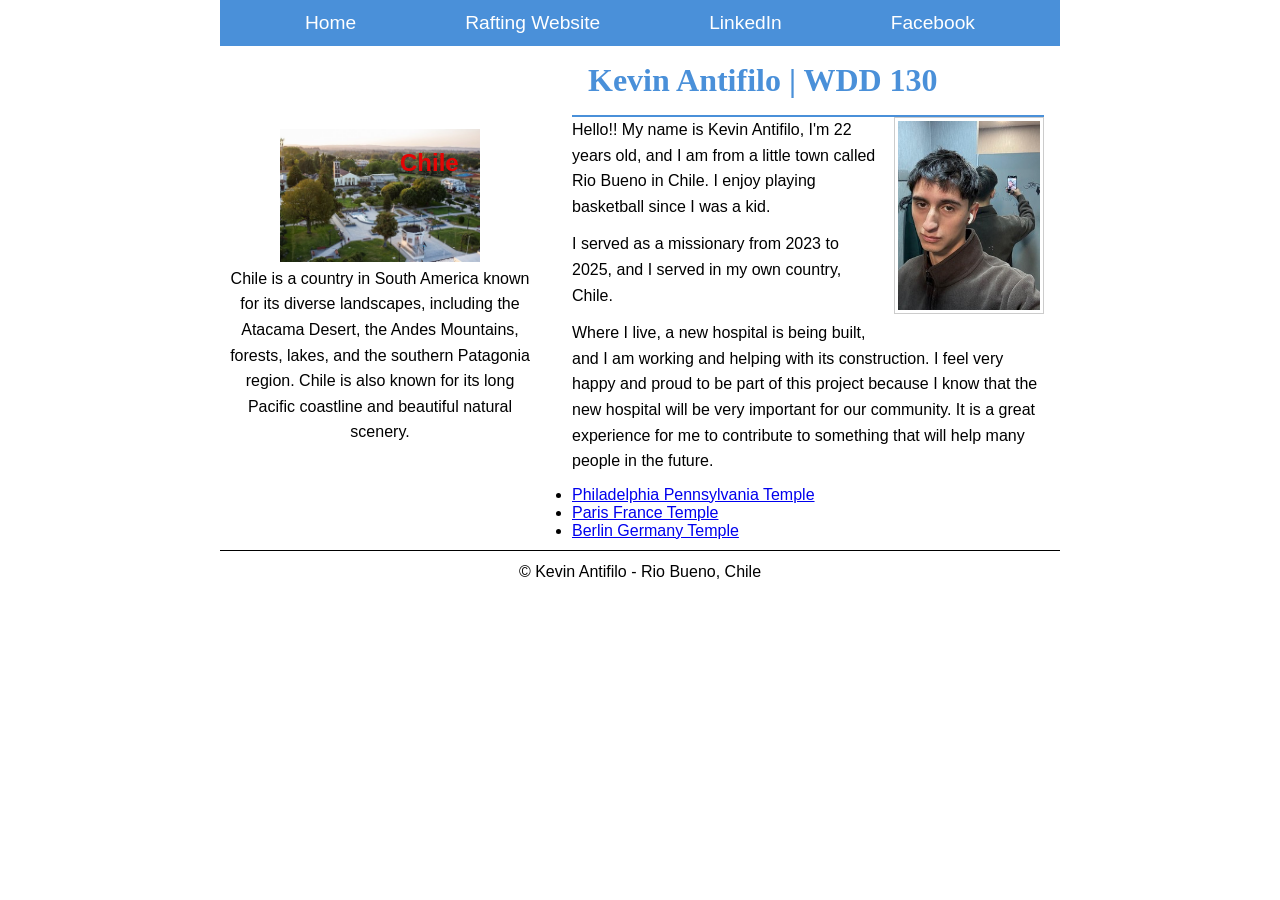
<file: index.html>
<!DOCTYPE html>
<html lang="en">

<head>
    <meta charset="UTF-8">
    <meta name="viewport" content="width=device-width, initial-scale=1.0">
    <title>WDD 130 | Kevin Antifilo</title>
    <meta name="description"
      content="Kevin Antifilo's WDD 130 home page about web development and personal interests.">
    <meta name="author" content="Kevin Antifilo">
    <link rel="stylesheet" href="styles/styles.css">
</head>

<body>
    <header>
        <nav>
            <a href="#">Home</a>
            <a href="wwr/">Rafting Website</a>
            <a href="https://linkedin.com" target="_blank" rel="noopener">LinkedIn</a>
            <a href="https://facebook.com" target="_blank" rel="noopener">Facebook</a>
        </nav>
    </header>

    <div class="grid">
        <main>
            <h1>Kevin Antifilo | WDD 130</h1>

            <img src="images/profile.jpg" alt="Hello, my name is Kevin Antifilo">

            <p>
                Hello!! My name is Kevin Antifilo, I'm 22 years old, and I am from a little town
                called
                Rio Bueno in Chile. I enjoy playing basketball since I was a kid.
            </p>

            <p>
                I served as a missionary from 2023 to 2025, and I served in my own country, Chile.
            </p>

            <p>
                Where I live, a new hospital is being built, and I am working and helping with its
                construction. I feel very happy and proud to be part of this project because I know
                that the new hospital will be very important for our community. It is a great
                experience for me to contribute to something that will help many people in the
                future.
            </p>
            <ul class="box">
                <li>
                    <a href="https://www.churchofjesuschrist.org/temples/details/philadelphia-pennsylvania-temple"
                      target="_blank" rel="noopener">
                        Philadelphia Pennsylvania Temple
                    </a>
                </li>
                <li>
                    <a href="https://www.churchofjesuschrist.org/temples/details/paris-france-temple"
                      target="_blank" rel="noopener">
                        Paris France Temple
                    </a>
                </li>
                <li>
                    <a href="https://www.churchofjesuschrist.org/temples/details/berlin-germany-temple"
                      target="_blank" rel="noopener">
                        Berlin Germany Temple
                    </a>
                </li>
            </ul>
        </main>

        <aside class="box">
            <h2>Chile</h2>

            <img src="images/chile.jpg" alt="Landscape of Chile">

            <p>
                Chile is a country in South America known for its diverse landscapes,
                including the Atacama Desert, the Andes Mountains, forests, lakes,
                and the southern Patagonia region. Chile is also known for its long
                Pacific coastline and beautiful natural scenery.
            </p>
        </aside>
    </div>

    <footer>
        <p>© Kevin Antifilo - Rio Bueno, Chile</p>
    </footer>

</body>

</html>
</file>
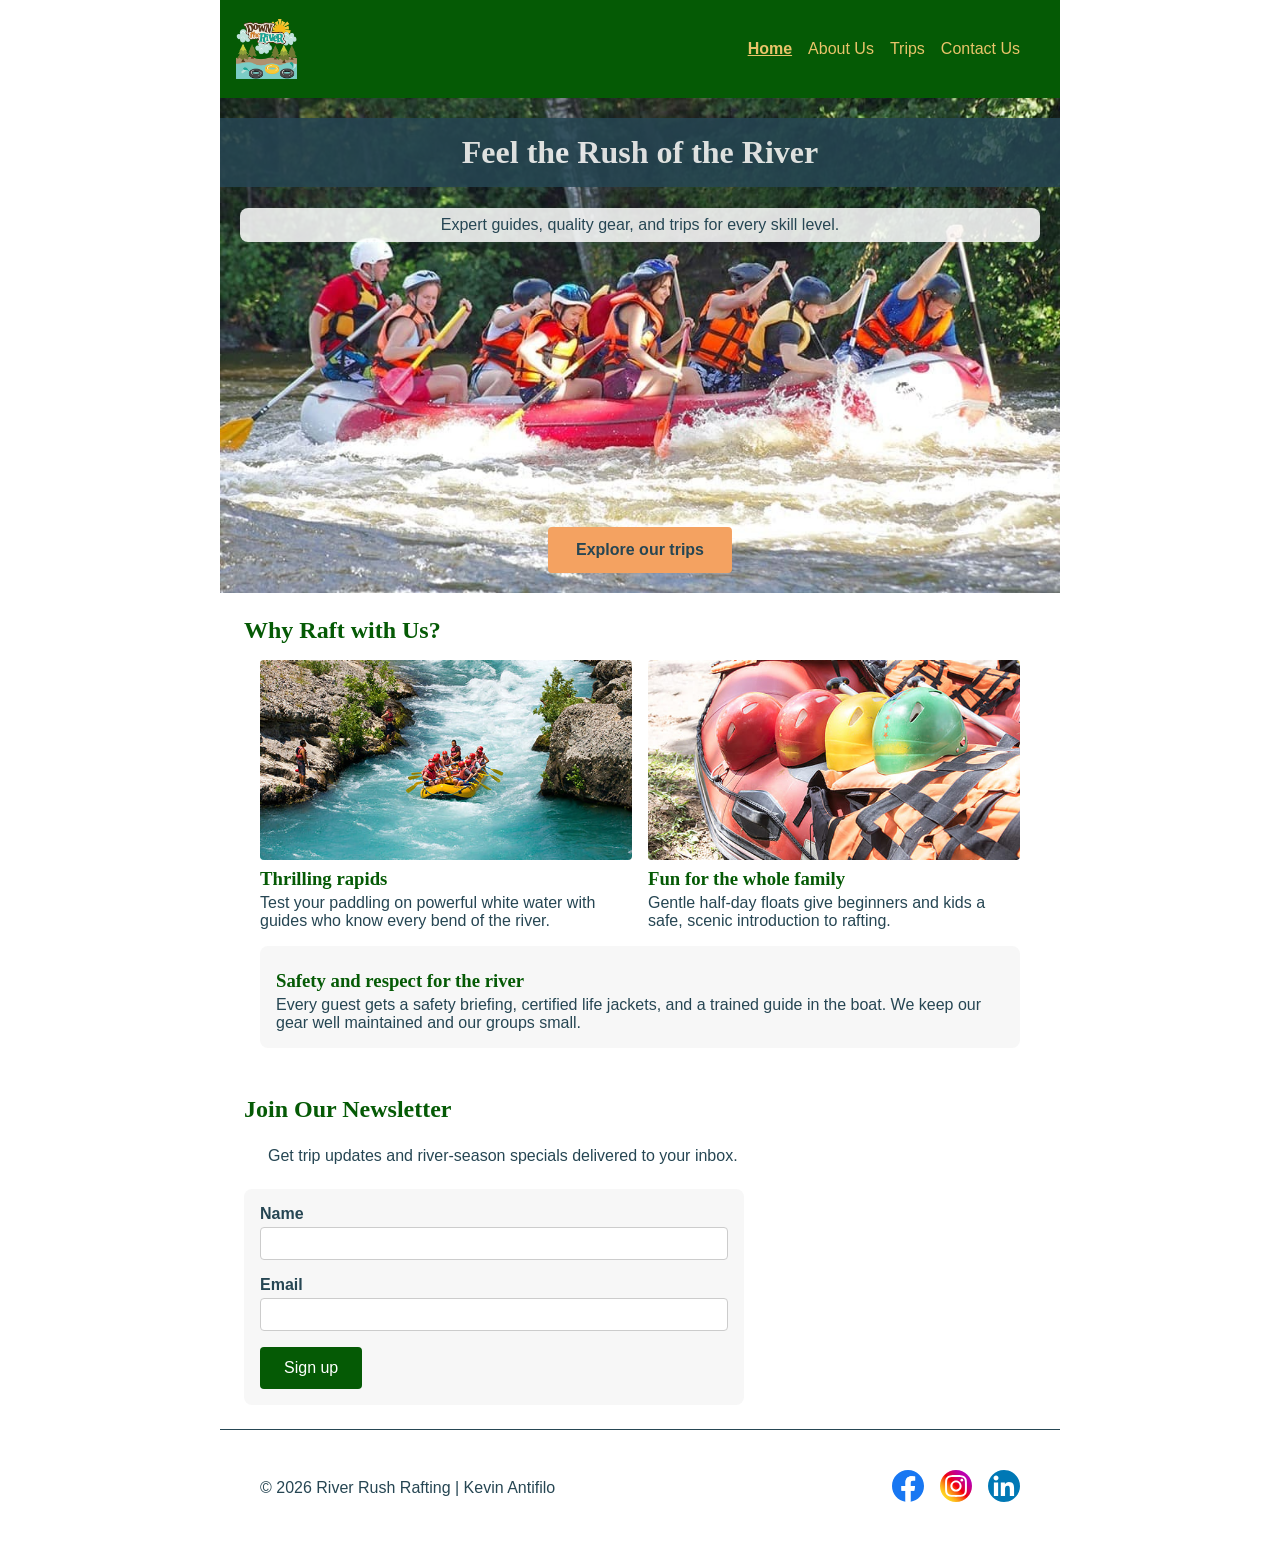
<file: wwr/index.html>
<!DOCTYPE html>
<html lang="en">

<head>
    <meta charset="UTF-8">
    <meta name="viewport" content="width=device-width, initial-scale=1.0">
    <title>Home | River Rush Rafting</title>
    <meta name="description"
      content="River Rush Rafting offers guided white water trips for every skill level. Explore our adventures and sign up for our newsletter.">
    <meta name="author" content="Kevin Antifilo">
    <link rel="stylesheet" href="styles/rafting.css">
</head>

<body>
    <header>
        <img src="images/logo.png" alt="River Rush Rafting Logo">
        <nav>
            <ul>
                <li><a href="index.html" aria-current="page">Home</a></li>
                <li><a href="about.html">About Us</a></li>
                <li><a href="trips.html">Trips</a></li>
                <li><a href="contact.html">Contact Us</a></li>
            </ul>
        </nav>
    </header>

    <main>
        <div class="hero">
            <img src="images/hero.jpg" alt="Rafters paddling through white water rapids">
            <h1>Feel the Rush of the River</h1>
            <p class="hero-intro">Expert guides, quality gear, and trips for every skill level.</p>
            <a class="hero-cta" href="trips.html">Explore our trips</a>
        </div>

        <section>
            <h2>Why Raft with Us?</h2>
            <div class="highlights">
                <article>
                    <img src="images/adventure1.jpg" alt="Rafters through a narrow rocky gorge">
                    <h3>Thrilling rapids</h3>
                    <p>Test your paddling on powerful white water with guides who know every bend of the river.</p>
                </article>
                <article>
                    <img src="images/adventure3.jpg" alt="Family enjoying a calm rafting trip">
                    <h3>Fun for the whole family</h3>
                    <p>Gentle half-day floats give beginners and kids a safe, scenic introduction to rafting.</p>
                </article>
                <article class="wide">
                    <h3>Safety and respect for the river</h3>
                    <p>Every guest gets a safety briefing, certified life jackets, and a trained guide in the boat.
                        We keep our gear well maintained and our groups small.</p>
                </article>
            </div>
        </section>

        <section class="newsletter">
            <h2>Join Our Newsletter</h2>
            <p>Get trip updates and river-season specials delivered to your inbox.</p>
            <form action="#" method="post">
                <div class="form-row">
                    <label for="name">Name</label>
                    <input type="text" id="name" name="name" required>
                </div>
                <div class="form-row">
                    <label for="email">Email</label>
                    <input type="email" id="email" name="email" required>
                </div>
                <button type="submit">Sign up</button>
            </form>
        </section>
    </main>

    <footer>
        <p>&copy; 2026 River Rush Rafting | Kevin Antifilo</p>
        <nav class="socialmedia">
            <a href="https://facebook.com">
                <img src="images/facebook.svg" alt="Facebook Icon">
            </a>
            <a href="https://instagram.com">
                <img src="images/instagram.svg" alt="Instagram Icon">
            </a>
            <a href="https://linkedin.com">
                <img src="images/linkedin.svg" alt="LinkedIn Icon">
            </a>
        </nav>
    </footer>
</body>

</html>
</file>
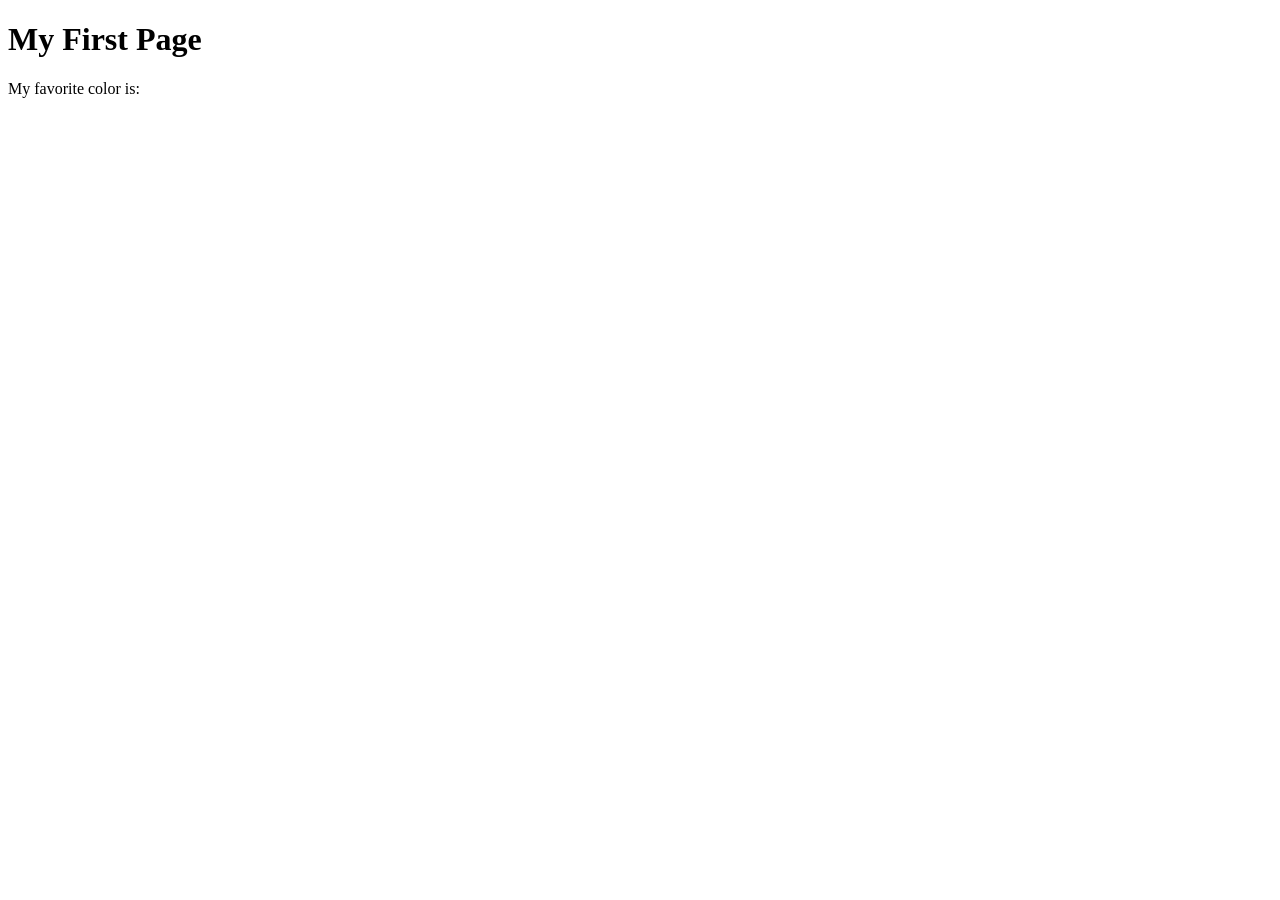
<file: week01/first-page.html>
<!DOCTYPE html>
<html lang="en">
<head>
    <meta charset="UTF-8">
    <meta name="viewport" content="width=device-width, initial-scale=1.0">
    <title>My First Page</title>
</head>
<body>
    <h1>My First Page</h1>
    <p>My favorite color is: </p>
</body>
</html>
</file>
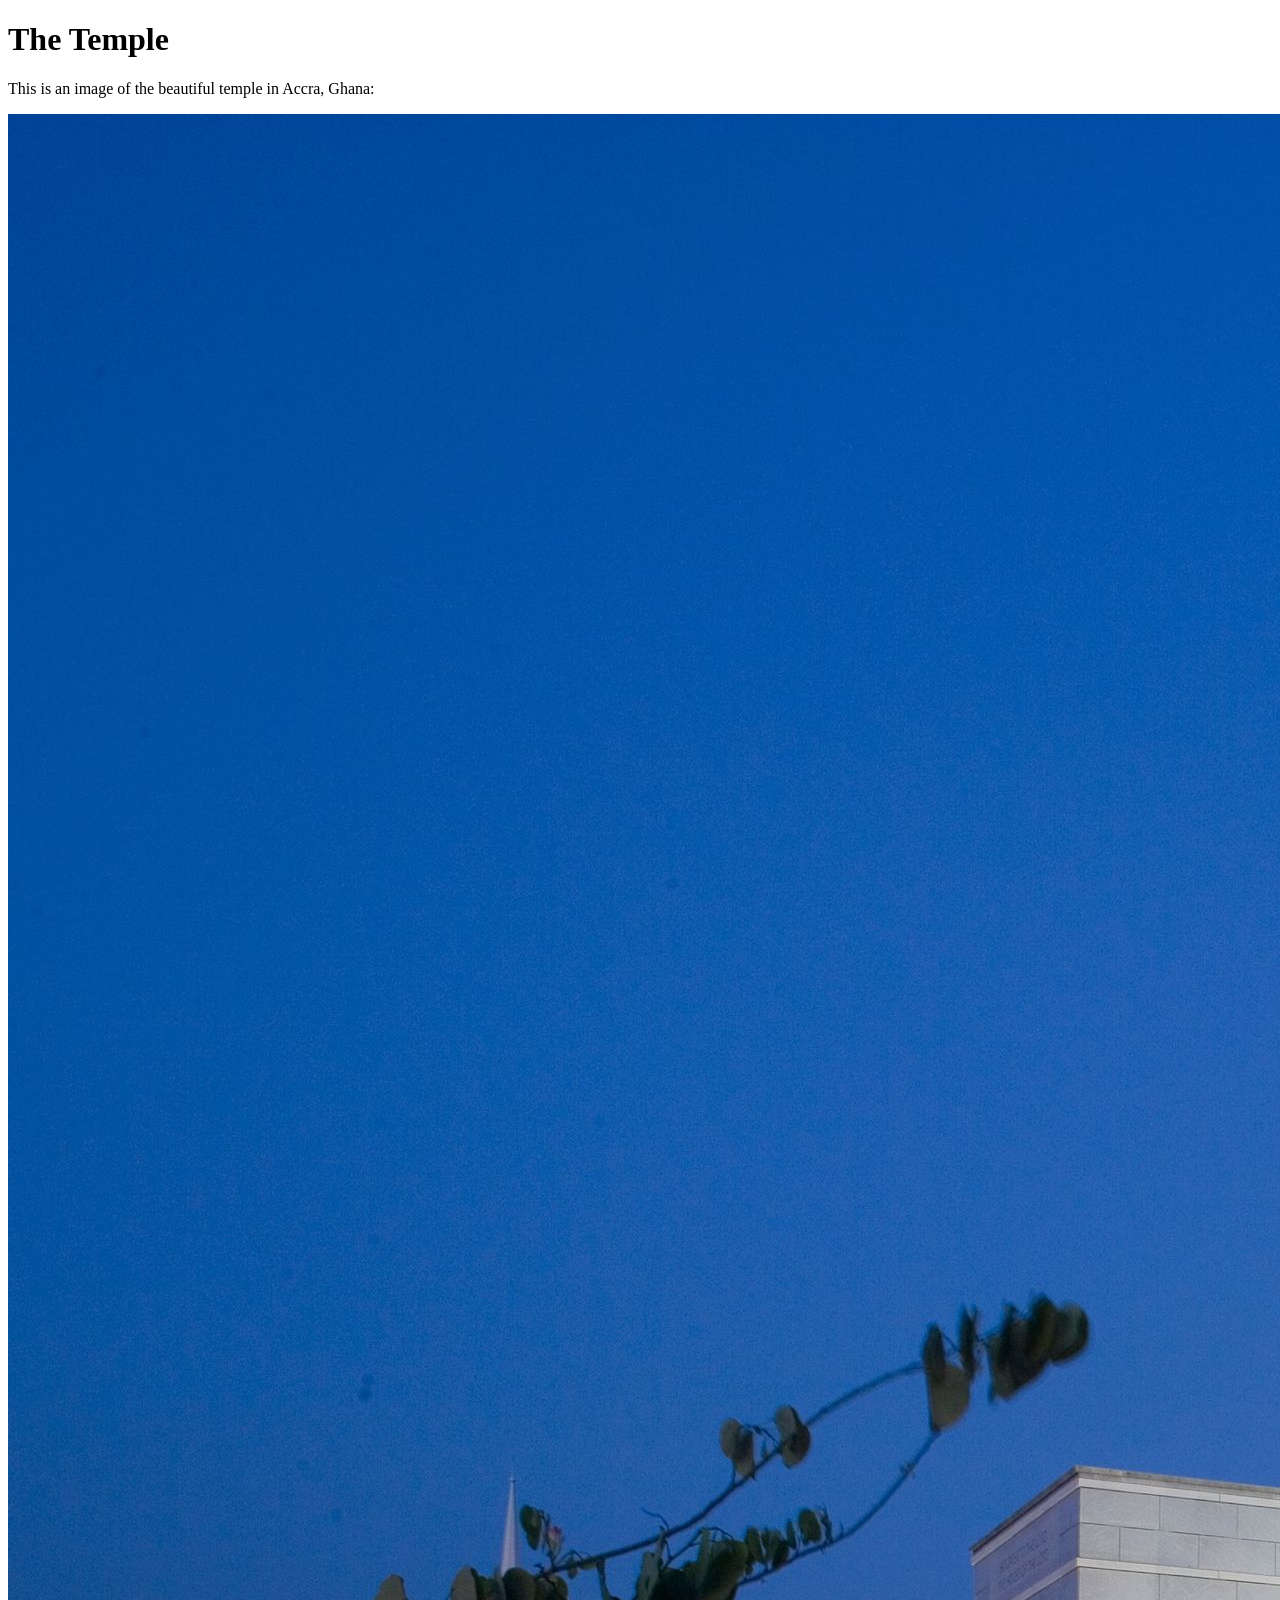
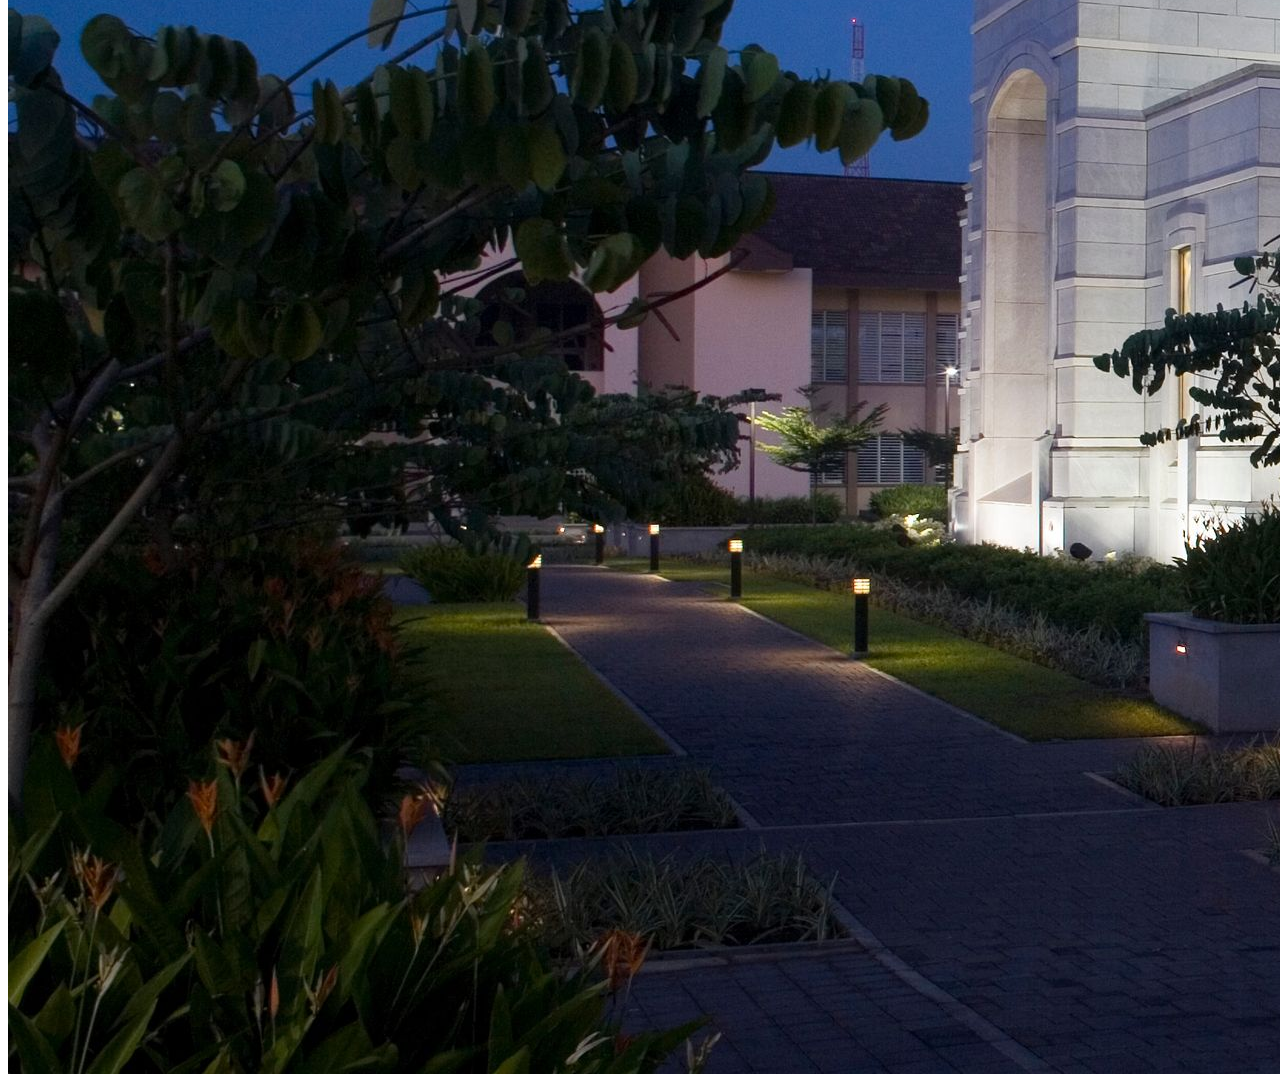
<file: week01/images.html>
<!DOCTYPE html>
<html lang="en">
<head>
    <meta charset="UTF-8">
    <meta name="viewport" content="width=device-width, initial-scale=1.0">
    <title>Temple Image</title>
</head>
<body>
    <h1>The Temple</h1>
    <p>This is an image of the beautiful temple in Accra, Ghana:</p>
    <img src="images/temple-large.jpeg" alt="The Accra Ghana Temple">
    
</body>
</html>
</file>
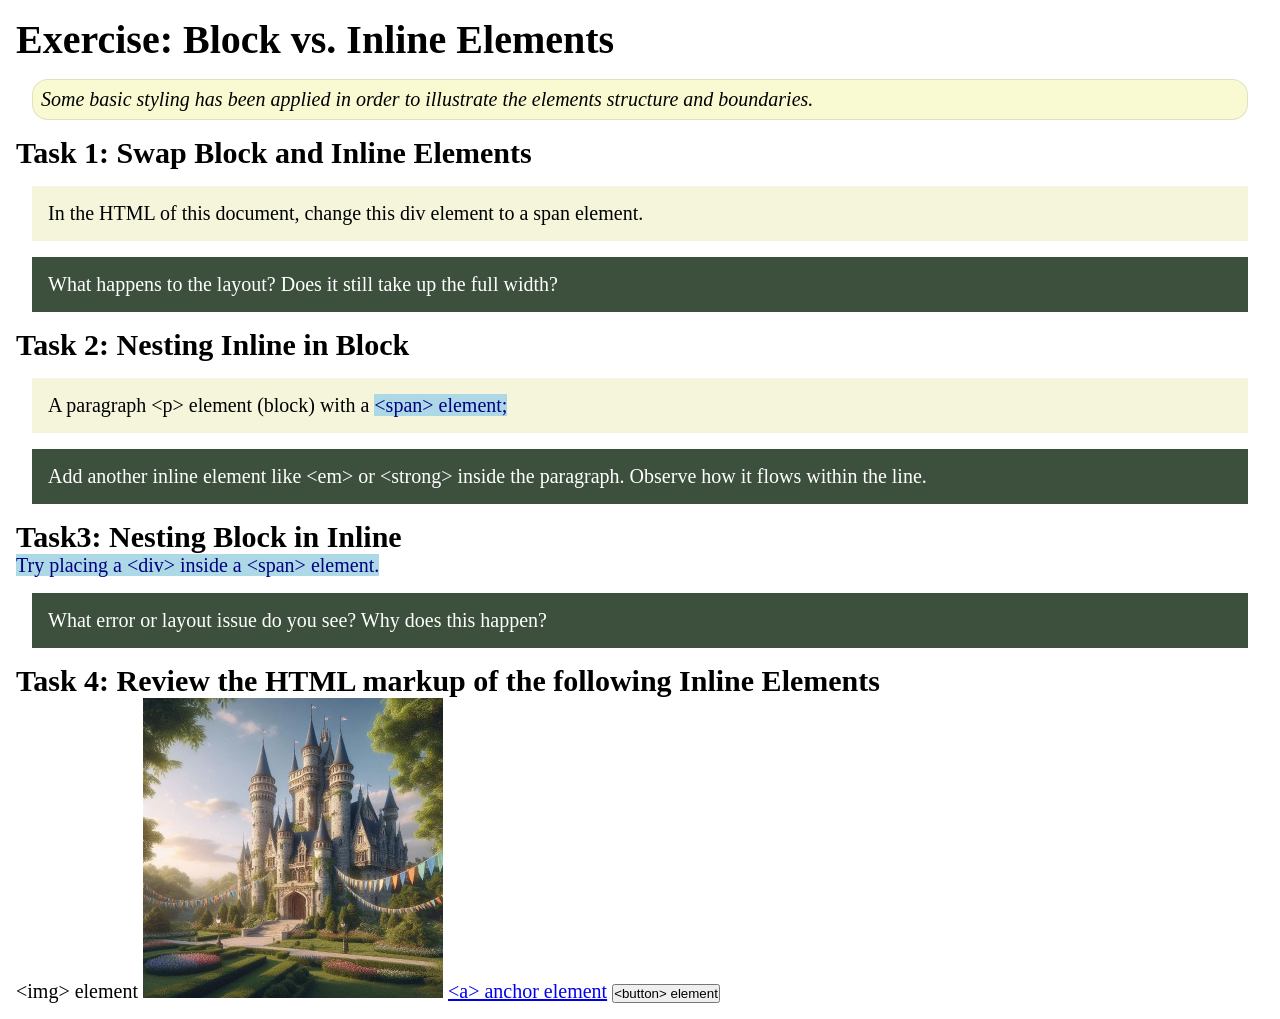
<file: week02/block-vs-inline.html>
<!DOCTYPE html>
<html lang="en">

<head>
    <meta charset="UTF-8">
    <meta name="viewport" content="width=device-width, initial-scale=1.0">
    <title>Exercise: Block vs. Inline Elements</title>
    <link rel="stylesheet" href="styles/block-vs-inline.css">
</head>

<body>
    <main>
        <h1>Exercise: Block vs. Inline Elements</h1>
        <p class="note">Some basic styling has been applied in order to illustrate the elements structure and
            boundaries.</p>

        <h2>Task 1: Swap Block and Inline Elements</h2>
        <div>In the HTML of this document, change this div element to a span element.</div>

        <p class="question">What happens to the layout? Does it still take up the full width?</p>

        <h2>Task 2: Nesting Inline in Block</h2>
        <p>A paragraph &lt;p&gt; element (block) with a <span>&lt;span&gt; element;</span></p>
        <p class="question">Add another inline element like &lt;em&gt; or &lt;strong&gt; inside the paragraph. Observe
            how it flows within the line.</p>

        <h2>Task3: Nesting Block in Inline</h2>
        <span>Try placing a &lt;div&gt; inside a &lt;span&gt; element.</span>
            <p class="question">What error or layout issue do you see? Why does this happen?</p>


            <h2>Task 4: Review the HTML markup of the following Inline Elements</h2>
        &lt;img&gt; element
        <img src="images/castle.webp" alt="placeholder image (images are inline)" width="300" height="300">
        <a href="https://churchofjesuschrist.org">&lt;a&gt; anchor element</a>
        <button type="button">&lt;button&gt; element</button>
    </main>
</body>

</html>
</file>
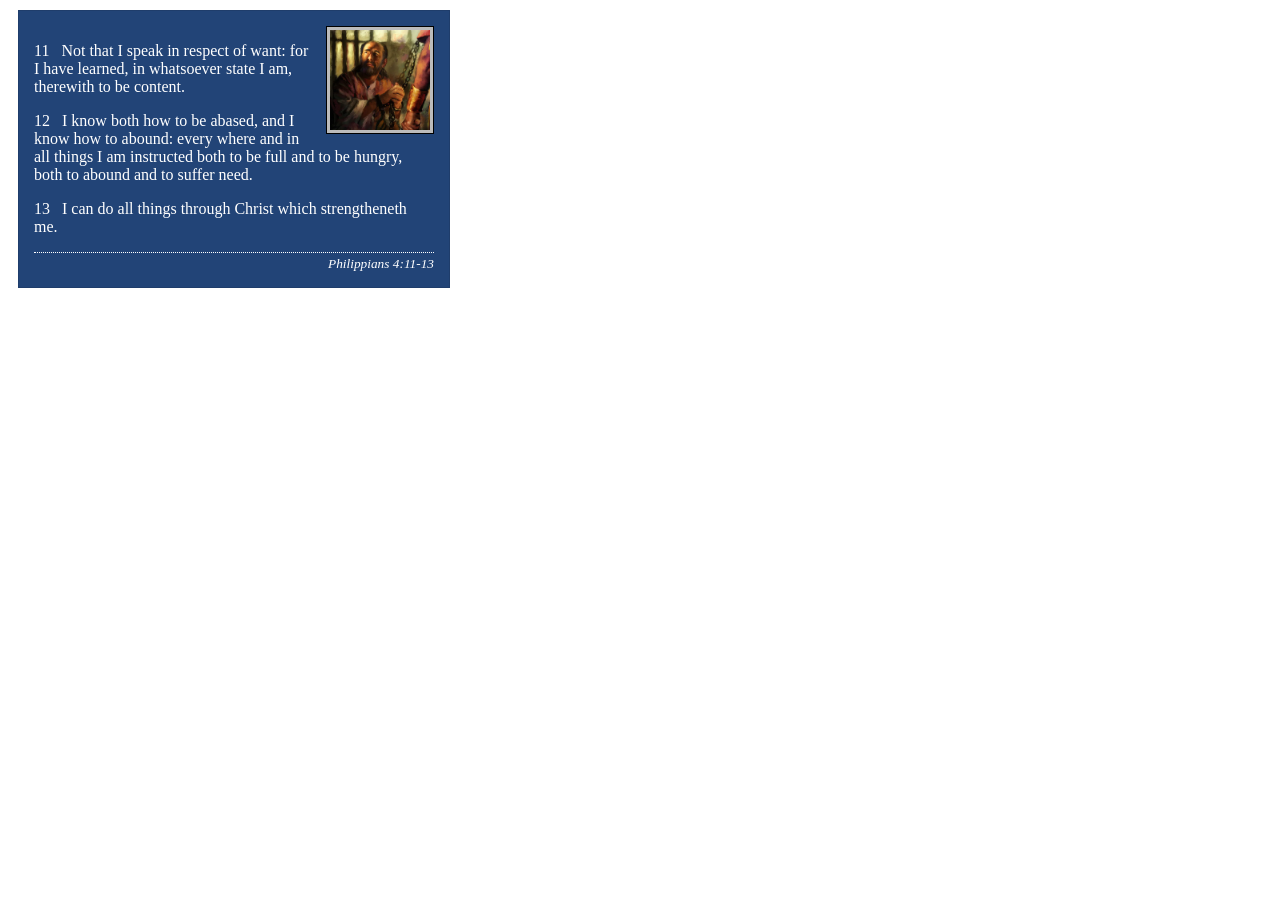
<file: week02/box-model-solution.html>
<!DOCTYPE html>
<html lang="en">
<head>
    <meta charset="UTF-8">
    <meta name="viewport" content="width=device-width, initial-scale=1.0">
    <title>Box Model Activity</title>
    <link rel="stylesheet" href="styles/box-model-solution.css">
</head>
<body>
    <main>
        <div class="callout">
            <img src="images/apostle-paul-imprisoned.webp" alt="Paul the Apostle - Imprisoned in Rome" width="200" height="200">
            <blockquote>
                <p>11 &nbsp; Not that I speak in respect of want: for I have learned, in whatsoever state I am, therewith to be content.</p>
                <p>12 &nbsp; I know both how to be abased, and I know how to abound: every where and in all things I am instructed both to be full and to be hungry, both to abound and to suffer need.</p>
                <p>13 &nbsp; I can do all things through Christ which strengtheneth me.</p>
            </blockquote>
            <cite>Philippians 4:11-13</cite>
        </div>
    </main>
</body>
</html>
</file>
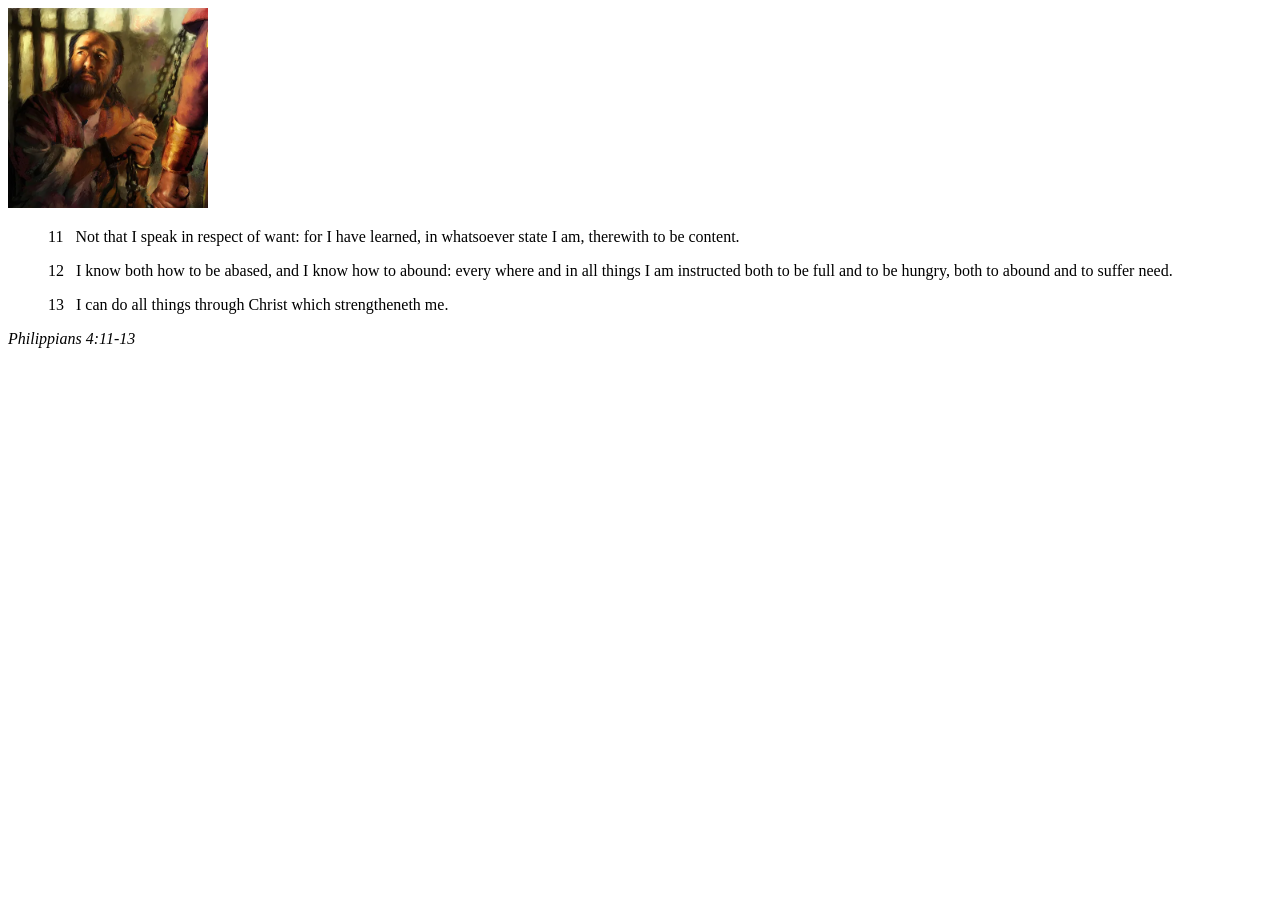
<file: week02/box-model.html>
<!DOCTYPE html>
<html lang="en">
<head>
    <meta charset="UTF-8">
    <meta name="viewport" content="width=device-width, initial-scale=1.0">
    <title>Box Model Activity</title>
</head>
<body>
    <main>
        <div class="callout">
            <img src="images/apostle-paul-imprisoned.webp" alt="Paul the Apostle - Imprisoned in Rome" width="200" height="200">
            <blockquote>
                <p>11 &nbsp; Not that I speak in respect of want: for I have learned, in whatsoever state I am, therewith to be content.</p>
                <p>12 &nbsp; I know both how to be abased, and I know how to abound: every where and in all things I am instructed both to be full and to be hungry, both to abound and to suffer need.</p>
                <p>13 &nbsp; I can do all things through Christ which strengtheneth me.</p>
            </blockquote>
            <cite>Philippians 4:11-13</cite>
        </div>
    </main>
</body>
</html>
</file>
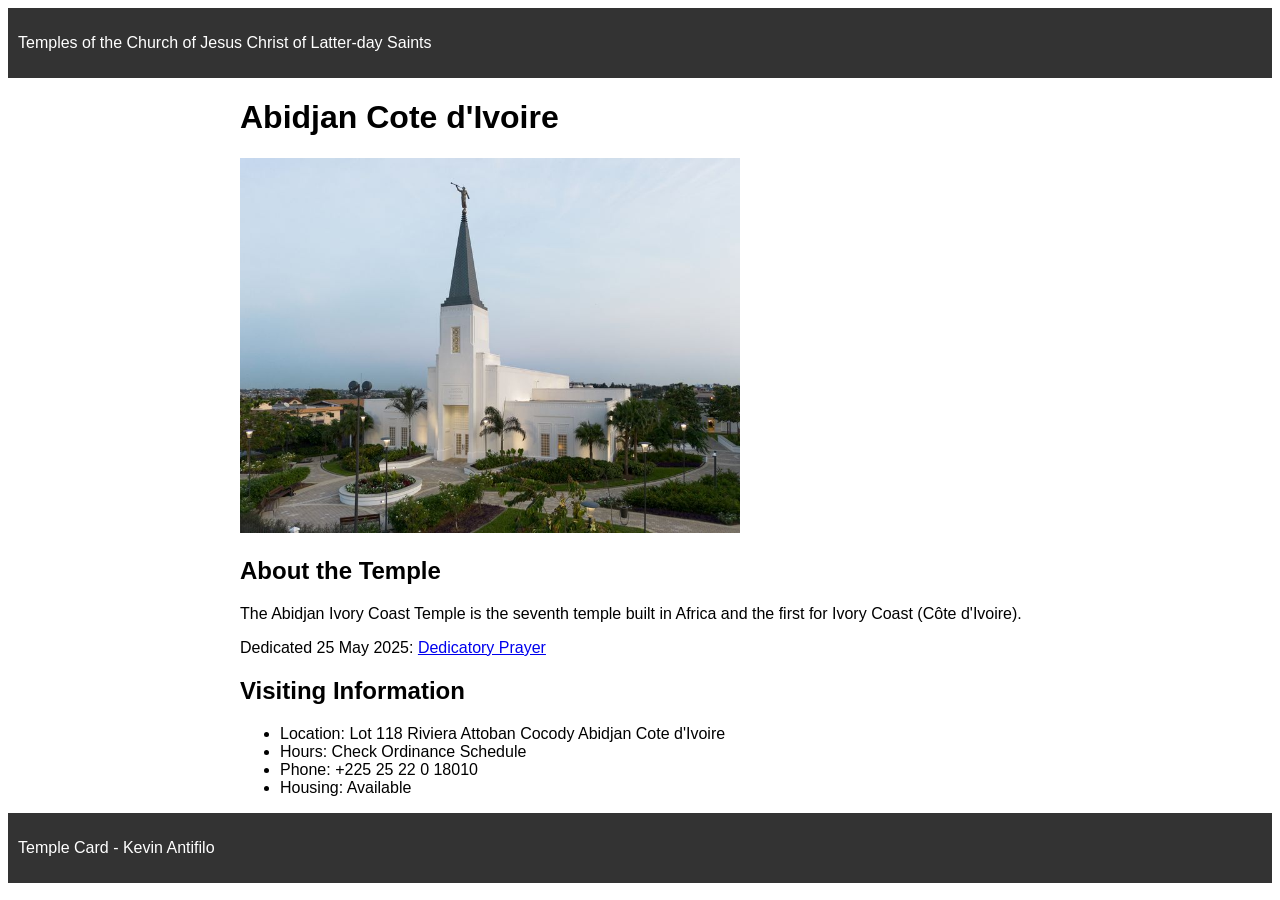
<file: week02/temple.html>
<!DOCTYPE html>
<html lang="en">

<head>
    <meta charset="UTF-8">
    <meta name="viewport" content="width=device-width, initial-scale=1.0">
    <title>Temple Card - Abidjan Cote d'Ivoire</title>
</head>
<link rel="stylesheet" href="styles/temple.css">
<body>
    <header>
        <p>Temples of the Church of Jesus Christ of Latter-day Saints</p>
    </header>
    <main>
        <h1>Abidjan Cote d'Ivoire</h1>
        <picture>
            <img src="images/abidjan-ivory-coast.jpeg" alt="Abidjan Cote d'Ivoire Temple">
        </picture>
        <section>
            <h2>About the Temple</h2>
            <p>The Abidjan Ivory Coast Temple is the seventh temple built in Africa and the first for Ivory Coast (Côte
                d'Ivoire).</p>
            <p>Dedicated 25 May 2025: <a
                    href="https://www.churchofjesuschrist.org/temples/dedicatory-prayer/abidjan-ivory-coast-temple/2025-05-25?lang=eng"
                    target="_blank" rel="noopener noreferrer">Dedicatory Prayer</a></p>
        </section>
        <section>
            <h2>Visiting Information</h2>
            <ul>
                <li>Location: Lot 118 Riviera Attoban Cocody Abidjan Cote d'Ivoire</li>
                <li>Hours: Check Ordinance Schedule</li>
                <li>Phone: +225 25 22 0 18010</li>
                <li>Housing: Available</li>
            </ul>
        </section>
    </main>
    <footer>
        <p>Temple Card - Kevin Antifilo</p>
    </footer>
</body>

</html>
</file>
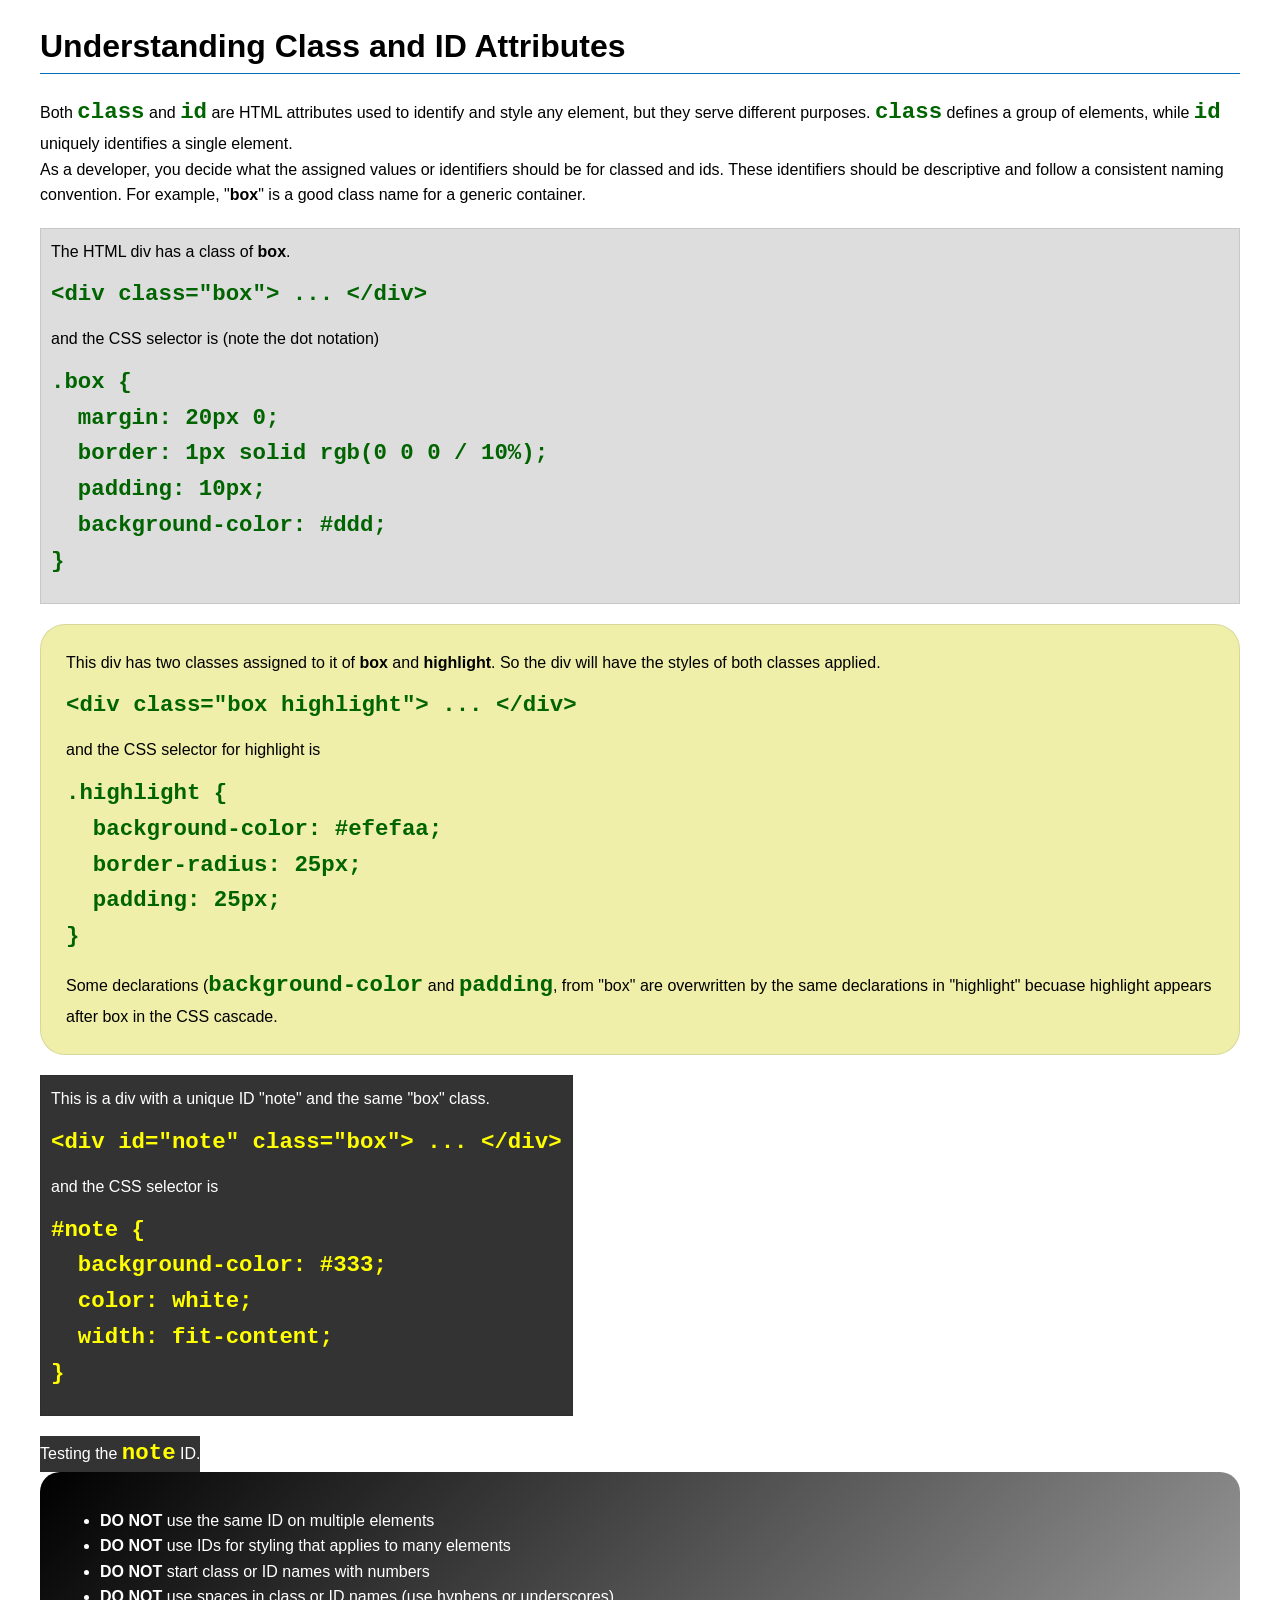
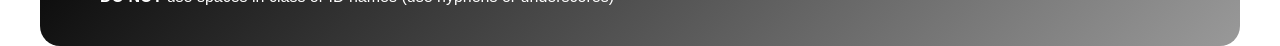
<file: week03/class-and-id.html>
<!DOCTYPE html>
<html lang="en">

<head>
    <meta charset="UTF-8">
    <meta name="viewport" content="width=device-width, initial-scale=1.0">
    <title>Class vs ID Attributes</title>
    <link rel="stylesheet" href="styles/class-and-id.css">
</head>

<body>
    <h1>Understanding Class and ID Attributes</h1>
    <p>Both <code>class</code> and <code>id</code> are HTML attributes used to identify and style any element, but they
        serve different purposes. <code>class</code> defines a group of elements, while <code>id</code> uniquely
        identifies a single element.</p>
    <p>As a developer, you decide what the assigned values or identifiers should be for classed and ids. These
        identifiers should be
        descriptive and follow a consistent naming convention. For example, "<strong>box</strong>" is a good class name
        for a generic container.</p>
    <div class="box">
        <p>The HTML div has a class of <strong>box</strong>.</p>
        <pre><code class="html">&lt;div class="box"&gt; ... &lt;/div&gt;</code></pre>
        and the CSS selector is (note the dot notation)
        <pre><code class="css">.box {
  margin: 20px 0;
  border: 1px solid rgb(0 0 0 / 10%);
  padding: 10px;
  background-color: #ddd; 
}</code></pre>
    </div>

    <div class="box highlight">
        <p>This div has two classes assigned to it of <strong>box</strong> and <strong>highlight</strong>. So the div
            will have the styles of both classes applied.</p>
        <pre><code class="html">&lt;div class="box highlight"&gt; ... &lt;/div&gt;</code></pre>
        and the CSS selector for highlight is
        <pre><code class="css">.highlight {
  background-color: #efefaa;
  border-radius: 25px;
  padding: 25px;
}</code></pre>
<p>Some declarations (<code>background-color</code> and <code>padding</code>, from "box" are overwritten by the same declarations in "highlight" becuase highlight appears after box in the CSS cascade.</p>
    </div>

    <div id="note" class="box">
        <p>This is a div with a unique ID "note" and the same "box" class.</p>
        <pre><code class="html">&lt;div id="note" class="box"&gt; ... &lt;/div&gt;</code></pre>
        and the CSS selector is
        <pre><code class="css">#note {
  background-color: #333;
  color: white;
  width: fit-content;
}</code></pre>
    </div>

    <div id="note">
        <p>Testing the <code>note</code> ID.</p>
    </div>

    <section id="best-practice">
        <ul>
            <li><strong>DO NOT</strong> use the same ID on multiple elements</li>
            <li><strong>DO NOT</strong> use IDs for styling that applies to many elements</li>
            <li><strong>DO NOT</strong> start class or ID names with numbers</li>
            <li><strong>DO NOT</strong> use spaces in class or ID names (use hyphens or underscores)</li>
        </ul>
    </section>




</body>

</html>
</file>
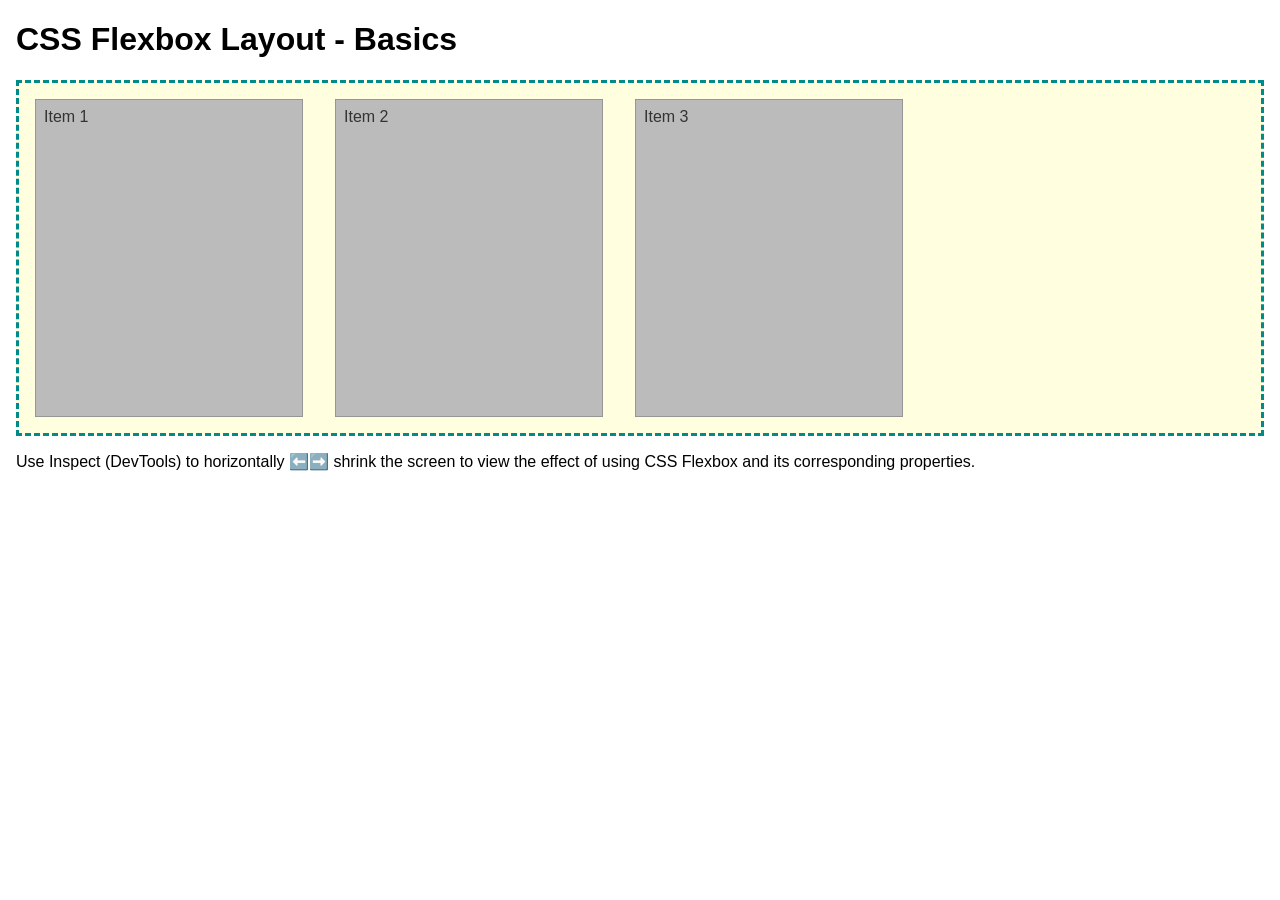
<file: week04/flexbox-layout.html>
<!DOCTYPE html>
<html lang="en">
<head>
    <meta charset="UTF-8">
    <meta name="viewport" content="width=device-width, initial-scale=1.0">
    <title>CSS Flexbox Layout - Basics</title>
    <link rel="stylesheet" href="styles/flexbox.css">
</head>
<body>
    <main>
        <h1>CSS Flexbox Layout - Basics</h1>
        <div class="flex-container">
            <div class="flex-item item1">Item 1</div>
            <div class="flex-item item2">Item 2</div>
            <div class="flex-item item3">Item 3</div>
        </div>
        <p>Use Inspect (DevTools) to horizontally ⬅️➡️ shrink the screen to view the effect of using CSS Flexbox and its corresponding properties.</p>
    </main>
</body>
</html>
</file>
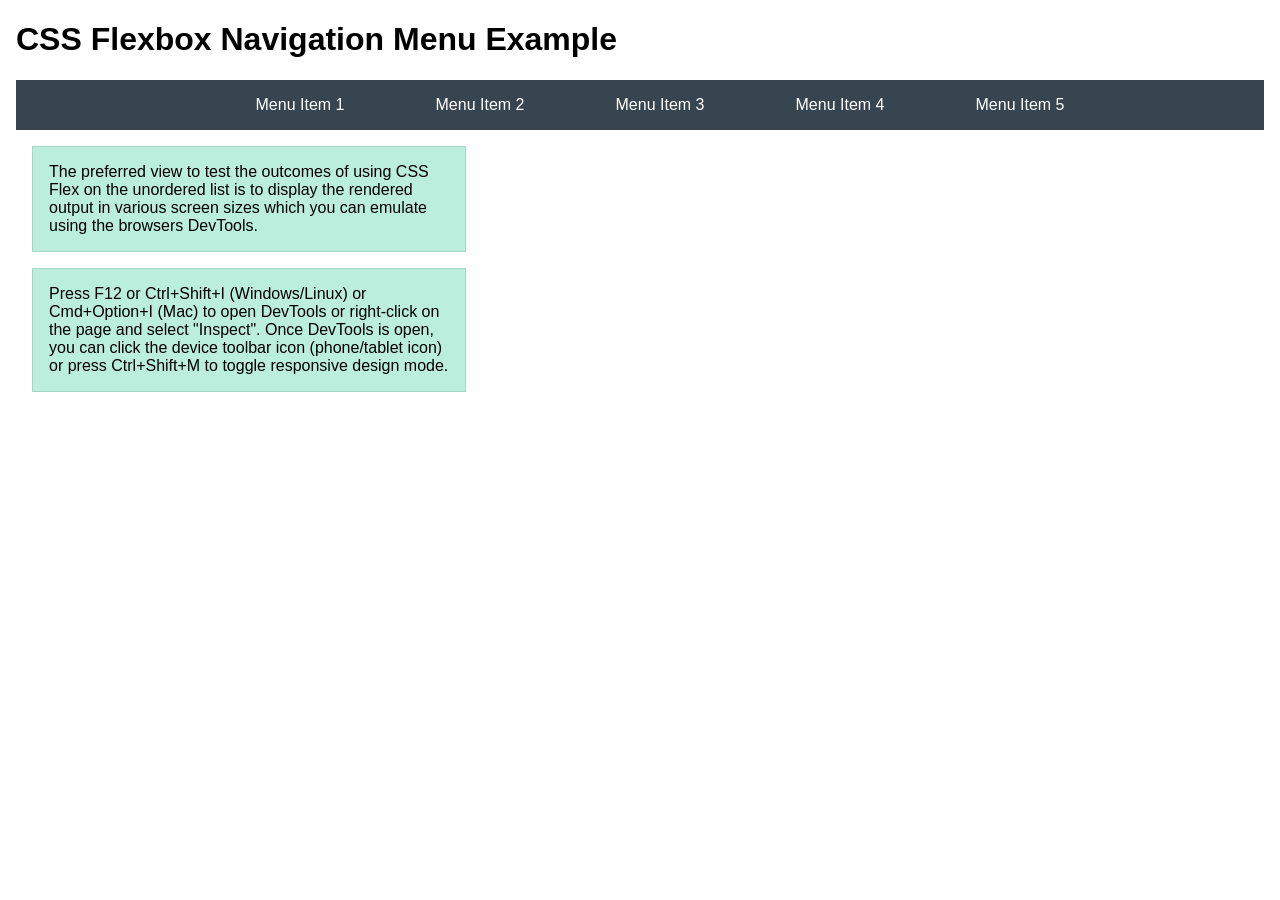
<file: week04/flexbox-menu.html>
<!DOCTYPE html>
<html lang="en">
<head>
    <meta charset="UTF-8">
    <meta name="viewport" content="width=device-width, initial-scale=1.0">
    <title>CSS Flexbox - Navigation Menu</title>
    <link rel="stylesheet" href="styles/flexbox-menu.css">
</head>
<body>
    <main>
        <h1>CSS Flexbox Navigation Menu Example</h1>
        <nav>
            <ul>
                <li><a href="#">Menu Item 1</a></li>
                <li><a href="#">Menu Item 2</a></li>
                <li><a href="#">Menu Item 3</a></li>
                <li><a href="#">Menu Item 4</a></li>
                <li><a href="#">Menu Item 5</a></li>
            </ul>
        </nav>
        <p>The preferred view to test the outcomes of using CSS Flex on the unordered list is to display the rendered output in various screen sizes which you can emulate using the browsers DevTools.</p>

        <p>Press F12 or Ctrl+Shift+I (Windows/Linux) or Cmd+Option+I (Mac) to open DevTools or right-click on the page and select "Inspect". Once DevTools is open, you can click the device toolbar icon (phone/tablet icon) or press Ctrl+Shift+M to toggle responsive design mode.</p>

                      
        
    </main>
</body>
</html>
</file>
<file: styles/styles.css>
* {
    margin: 0;
    padding: 0;
    box-sizing: border-box;
}

body {
    font-family: Arial, sans-serif;
}

h1 {
    font-family: Georgia, serif;
    color: #4a90d9;
    padding: 1rem;
    border-bottom: 2px solid #4a90d9;
}

p {
    font-family: Arial, sans-serif;
    padding: 0;
    line-height: 1.6;
    margin-bottom: 0.75rem;
}

/* Navigation */

header,
.grid,
footer {
    max-width: 840px;
    margin: 0 auto;
}

header {
    background-color: #4a90d9;
}

nav {
    display: flex;
    justify-content: space-evenly;
    align-items: center;
}

nav a {
    display: block;
    color: white;
    text-decoration: none;
    font-family: Arial, sans-serif;
    font-size: 1.2rem;
    padding: 0.75rem 1.5rem;
}

nav a:hover {
    background-color: #3a7ac0;
}

/* Grid layout */

.grid {
    display: grid;
    grid-template-columns: 20rem 1fr;
    align-items: center;
    gap: 1rem;
}

main {
    grid-column: 2/3;
    grid-row: 1/2;
    padding: 0 1rem;
}

aside {
    grid-column: 1/2;
    grid-row: 1/2;
    width: 20rem;
    text-align: center;
    position: relative;
}

aside img {
    width: 200px;
    height: auto;
}

main img {
    width: 150px;
    height: auto;
    float: right;
    margin: 0 0 1rem 1rem;
    border: 1px solid #ccc;
    padding: 3px;
}

aside h2 {
    position: absolute;
    top: 20px;
    left: 180px;
    color: rgb(228, 5, 5);
    font-weight: bold;
}

footer {
    margin-top: 10px;
    border-top: 1px solid #000;
    text-align: center;
    padding: 0.5rem;
}

* Class Selectors *

.box {
    margin: 1rem;
    border: 3px solid rgb(0 0 0 / 10%);
    padding: 1rem;
    background-color: #ddd;
    color: #000;
}
</file>
<file: wwr/styles/rafting.css>
:root {
    --primary-color: #055a05;
    --secondary-color: #f4a261;
    --accent1-color: #264653;
    --accent2-color: #e9c46a;
    --heading-font: "Times New Roman", Georgia, serif;
    --body-font: Arial, Helvetica, sans-serif;
}

* {
    margin: 0;
    padding: 0;
    box-sizing: border-box;
}

body {
    font-family: var(--body-font);
    color: var(--accent1-color);
}

header,
main,
footer {
    width: 840px;
    margin: 0 auto;
}

header {
    display: grid;
    grid-template-columns: auto 1fr;
    align-items: center;
    background-color: var(--primary-color);
    color: var(--accent2-color);
    padding: 16px;
}

header img {
    height: 60px;
}

nav ul {
    list-style: none;
    display: flex;
    justify-content: flex-end;
    gap: 16px;
}

nav a {
    color: var(--accent2-color);
    text-decoration: none;
    font-family: var(--body-font);
}

h1,
h2 {
    font-family: var(--heading-font);
    color: var(--primary-color);
}

nav,
p,
section,
article {
    margin: 16px;
    padding: 8px;
}

.hero {
    position: relative;
}

.hero img {
    display: block;
    width: 100%;
    height: auto;
}

.hero h1 {
    position: absolute;
    top: 20px;
    width: 100%;
    padding: 16px;
    text-align: center;
    opacity: 0.85;
    background-color: var(--accent1-color);
    color: #fff;
}

.hero article {
    position: absolute;
    bottom: 20px;
    left: 20px;
    right: 20px;
    background-color: rgb(255 255 255 / 85%);
    border-radius: 8px;
}

.hero article img {
    float: right;
    width: 125px;
    margin: 0 0 8px 8px;
    border: 2px solid var(--secondary-color);
}

.adventures {
    display: grid;
    grid-template-columns: repeat(5, 1fr);
    gap: 12px;
    margin: 16px;
}

.adventures figure {
    margin: 0;
    text-align: center;
}

.adventures img {
    width: 100%;
    height: 120px;
    object-fit: cover;
    border-radius: 4px;
    display: block;
}

.adventures figcaption {
    font-size: 0.85rem;
    margin-top: 4px;
    color: var(--accent1-color);
}

footer {
    display: flex;
    justify-content: space-between;
    align-items: center;
    padding: 16px;
    border-top: 1px solid var(--accent1-color);
}

.socialmedia {
    display: flex;
    gap: 16px;
}

.socialmedia a {
    text-decoration: none;
}

.socialmedia img {
    width: 32px;
    height: 32px;
}

.contact-info {
    display: grid;
    grid-template-columns: 1fr 1fr;
    gap: 16px;
    align-items: start;
}

.info-text p {
    margin: 8px 16px;
}

.map-container iframe {
    width: 100%;
    height: 300px;
    border: 1px solid var(--accent1-color);
    border-radius: 4px;
}

.team {
    display: grid;
    grid-template-columns: repeat(3, 1fr);
    gap: 12px;
    margin: 16px;
}

.team figure {
    margin: 0;
    text-align: center;
}

.team img {
    width: 100%;
    height: 180px;
    object-fit: cover;
    border-radius: 4px;
    display: block;
}

.team figcaption {
    font-size: 0.9rem;
    margin-top: 4px;
    color: var(--accent1-color);
}

form {
    margin: 16px;
    padding: 16px;
    background-color: #f7f7f7;
    border-radius: 8px;
    max-width: 500px;
}

.form-row {
    display: flex;
    flex-direction: column;
    margin-bottom: 16px;
}

.form-row label {
    font-weight: bold;
    margin-bottom: 4px;
}

.form-row input[type="text"],
.form-row input[type="email"],
.form-row textarea {
    padding: 8px;
    border: 1px solid #ccc;
    border-radius: 4px;
    font-family: var(--body-font);
}

fieldset {
    margin-bottom: 16px;
    padding: 12px;
    border: 1px solid #ccc;
    border-radius: 4px;
}

fieldset label {
    display: block;
    margin: 6px 0;
    font-weight: normal;
}

.checkbox-row {
    flex-direction: row;
    align-items: center;
    gap: 8px;
}

.checkbox-row label {
    margin-bottom: 0;
    font-weight: normal;
}

button[type="submit"] {
    background-color: var(--primary-color);
    color: #fff;
    border: none;
    padding: 12px 24px;
    font-size: 1rem;
    border-radius: 4px;
    cursor: pointer;
}

button[type="submit"]:hover {
    background-color: var(--accent1-color);
}

/* ---------- Home page ---------- */
.hero .hero-cta {
    position: absolute;
    bottom: 20px;
    left: 50%;
    transform: translateX(-50%);
    background-color: var(--secondary-color);
    color: var(--accent1-color);
    font-weight: bold;
    text-decoration: none;
    padding: 14px 28px;
    border-radius: 4px;
}

.hero .hero-cta:hover,
.hero .hero-cta:focus {
    background-color: var(--accent2-color);
}

.hero .hero-intro {
    position: absolute;
    top: 110px;
    left: 20px;
    right: 20px;
    margin: 0;
    text-align: center;
    background-color: rgb(255 255 255 / 85%);
    border-radius: 8px;
}

.highlights {
    display: grid;
    grid-template-columns: 1fr 1fr;
    gap: 16px;
    margin: 16px;
}

.highlights article {
    margin: 0;
    padding: 0;
}

.highlights article img {
    width: 100%;
    height: 200px;
    object-fit: cover;
    border-radius: 4px;
    display: block;
}

.highlights article h3 {
    font-family: var(--heading-font);
    color: var(--primary-color);
    margin: 8px 0 4px;
}

.highlights article p {
    margin: 0;
    padding: 0;
}

.highlights .wide {
    grid-column: 1 / -1;
    background-color: #f7f7f7;
    border-radius: 8px;
    padding: 16px;
}

.newsletter form {
    margin: 0;
}

/* ---------- Trips page ---------- */
.trips-intro {
    display: grid;
    grid-template-columns: 2fr 1fr;
    gap: 16px;
    align-items: center;
}

.cta-button {
    display: inline-block;
    background-color: var(--primary-color);
    color: #fff;
    text-decoration: none;
    font-weight: bold;
    padding: 12px 24px;
    border-radius: 4px;
    text-align: center;
}

.cta-button:hover,
.cta-button:focus {
    background-color: var(--accent1-color);
}

.trip {
    display: grid;
    grid-template-columns: 1fr 2fr;
    gap: 16px;
    align-items: start;
    margin: 16px;
    padding: 0;
}

.trip img {
    width: 100%;
    height: 180px;
    object-fit: cover;
    border-radius: 4px;
    display: block;
}

.trip h3 {
    font-family: var(--heading-font);
    color: var(--primary-color);
    margin-bottom: 4px;
}

.trip p {
    margin: 0 0 8px;
    padding: 0;
}

.table-wrap {
    overflow-x: auto;
}

table {
    width: 100%;
    border-collapse: collapse;
    margin-top: 8px;
}

caption {
    text-align: left;
    font-weight: bold;
    padding-bottom: 8px;
}

th,
td {
    border: 1px solid var(--accent1-color);
    padding: 8px;
    text-align: left;
}

thead th {
    background-color: var(--primary-color);
    color: var(--accent2-color);
}

tbody tr:nth-child(even) {
    background-color: #f7f7f7;
}

nav a[aria-current="page"] {
    font-weight: bold;
    text-decoration: underline;
}
</file>
<file: week02/styles/block-vs-inline.css>
* {
    margin: 0;
    padding: 0;
}

body {
    font-size: 20px;
    margin: 1rem;
}

p,
div {
    background-color: beige;
    margin: 1rem;
    padding: 1rem;
}

span {
    color: navy;
    background-color: lightblue;
}

code {
    margin: 0;
    padding: 0;
    color: green;
    font-size: 1.2rem;
}

.note {
    font-style: italic;
    background-color: lightgoldenrodyellow;
    border-radius: 1rem;
    border: 1px solid rgb(0 0 0 / 10%);
    margin: 1rem;
    padding: .5rem;
}

.question {
    background-color: #3d503d;
    color: #fff;
}
</file>
<file: week02/styles/box-model-solution.css>
.callout {
    max-width: 400px;
    margin: 10px;
    border: 1px solid rgba(0, 0, 0, .1);
    padding: 15px;
    background-color: #247;
    color: #fff;
}

.callout img {
    float: right;
    margin: 0 0 10px 15px;
    border: 1px solid #000;
    padding: 3px;
    background-color: #bbb;
    width: 100px;
    height: auto;

}

blockquote {
    margin: 0;
}

cite {
    display: block;
    border-top: 1px dotted #fff;
    padding-top: 3px;
    text-align: right;
    font-size: smaller;
}
</file>
<file: week02/styles/temple.css>
body {
    font-family: Arial, sans-serif;
}

header {
    background-color: #333;
    color: white;
    padding: 10px;
}

main {
    max-width: 800px;
    margin: auto;
}

img {
    width: 500px;
}

footer {
    background-color: #333;
    color: white;
    padding: 10px;
}
</file>
<file: week03/styles/class-and-id.css>
body {
    font-family: Arial, sans-serif;
    line-height: 1.6;
    margin: 0;
    padding: 0 40px;
}

h1 {
    border-bottom: 1px solid rgb(0 110 182);
    padding-bottom: 0;
}



p {
    margin: 0;
}

code {
    color: darkgreen;
    font-weight: 700;
    font-size: 1.4rem;
}

/* Class examples - can be reused */

.box {
    margin: 20px 0;
    border: 1px solid rgb(0 0 0 / 10%);
    padding: 10px;
    background-color: #ddd; /* this is shorthand for #dddddd */
}

.highlight {
    background-color: #efefaa;
    border-radius: 25px;
    padding: 25px;
}

/* ID examples - should be unique */

#note {
    background-color: #333;
    color: white;
    width: fit-content;
}

#note code {
    color: yellow;
}

#best-practice {
    background: linear-gradient(135deg, #000 0%, #999 100%);
    color: white;
    border-radius: 20px;
    padding: 20px
}
</file>
<file: week04/styles/flexbox.css>
body {
    font-family: Helvetica, Arial, sans-serif;
    margin: 1rem;
}

.flex-container {
    border: 3px dashed darkcyan;
    background-color: lightyellow;
    display: flex;
    flex-wrap: wrap;
}

.flex-item {
    width: 250px;
    margin: 1rem;
    border: 1px solid rgb(0 0 0 / 20%);
    padding: 0.5rem;
    background-color: #bbb;
    color: #333;
}

.item1 {
    min-height: 100px;
}

.item2 {
    min-height: 200px;
}

.item3 {
    min-height: 300px;
}
</file>
<file: week04/styles/flexbox-menu.css>
body {
    font-family: Helvetica, Arial, sans-serif;
    margin: 1rem;
}

nav {
    background-color: #36454f;
}

nav ul {
    list-style-type: none;
    display: flex;
    flex-wrap: wrap;
    max-width: 900px;
    margin: 0 auto;
    justify-content: space-around;
    align-items: center;
}

nav a {
    display: block;
    color: #fff;
    text-align: center;
    padding: 1rem;
    text-decoration: none;
}

p {
    margin: 1rem;
    border: 1px solid rgb(0 0 0 / 10%);
    padding: 1rem;
    background-color: #bed;
    max-width: 400px;
}

#devtools-btn {
    background-color: #36454f;
    color: white;
    border: none;
    padding: 12px 24px;
    margin: 1rem;
    font-size: 16px;
    font-family: Helvetica, Arial, sans-serif;
    border-radius: 4px;
    cursor: pointer;
    transition: background-color 0.3s ease;
}

#devtools-btn:hover {
    background-color: #4a5a6a;
}

#devtools-btn:active {
    background-color: #2a3a4a;
}
</file>
